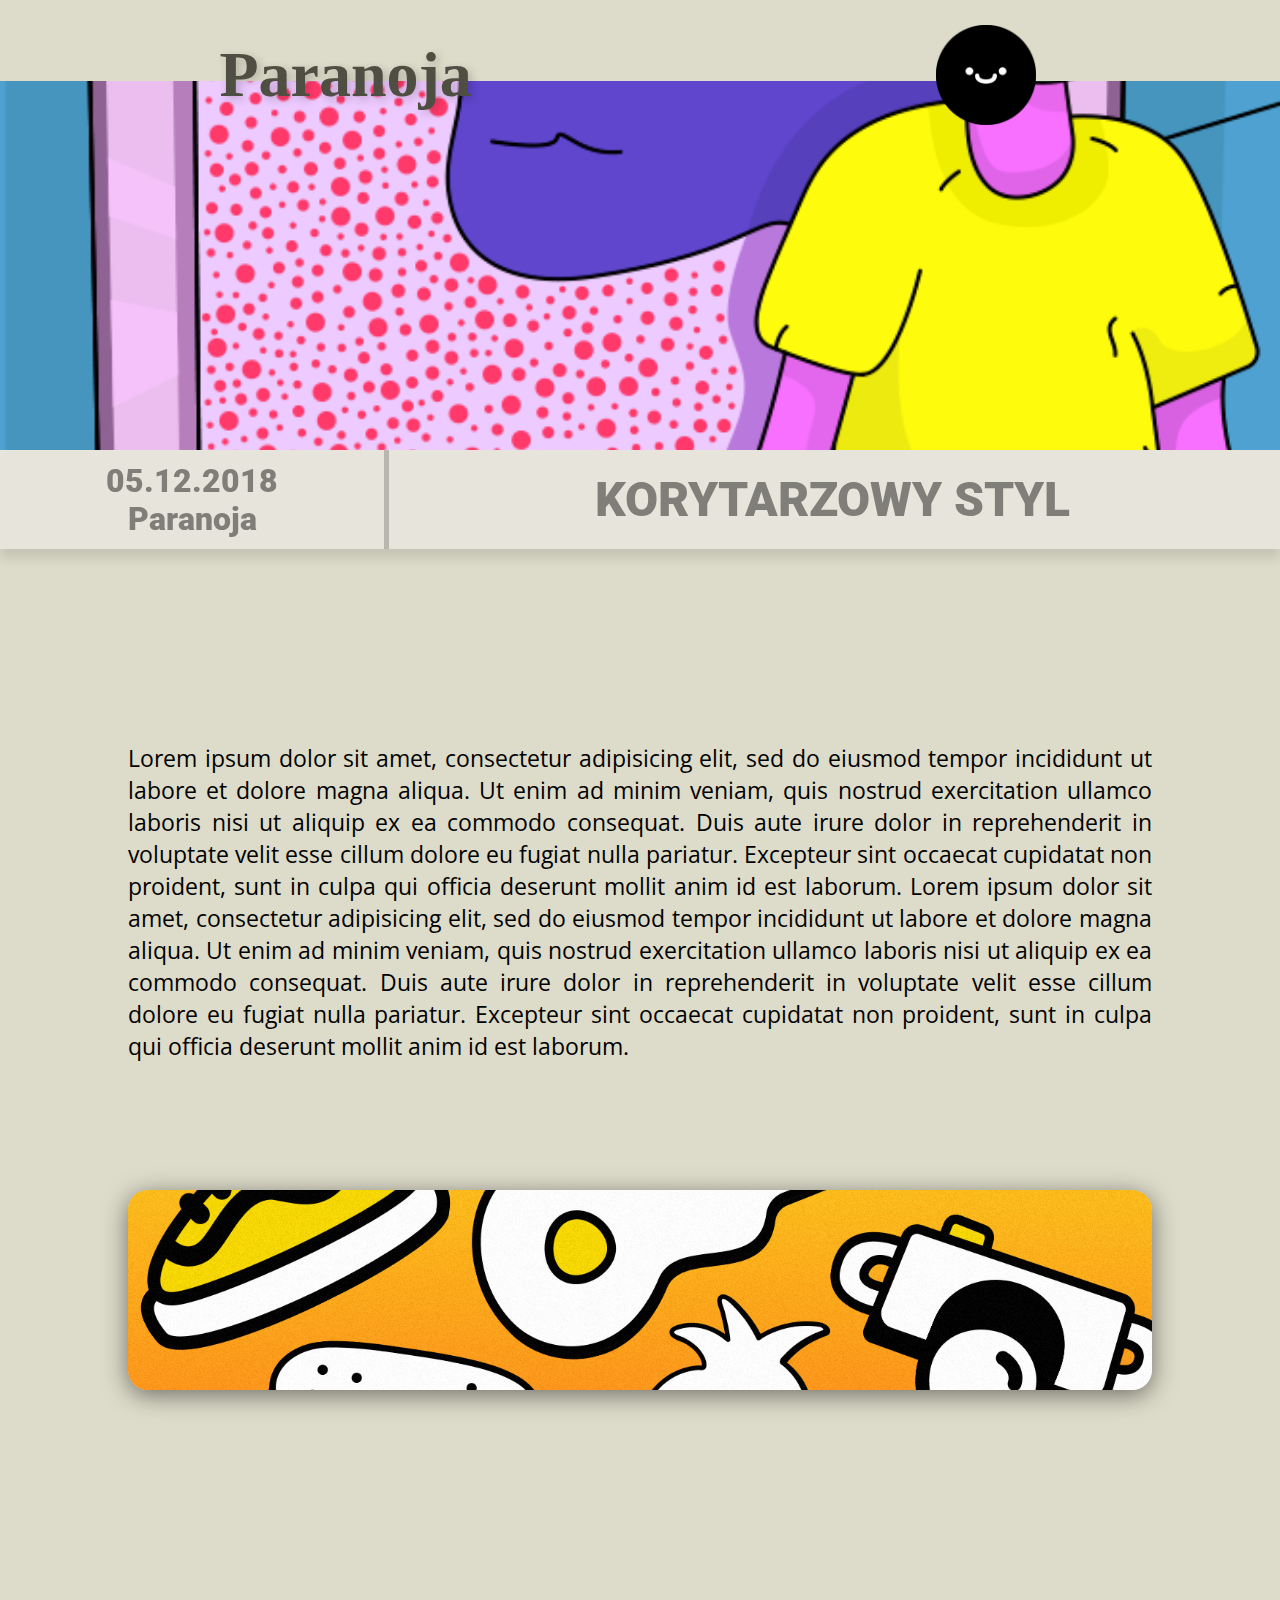
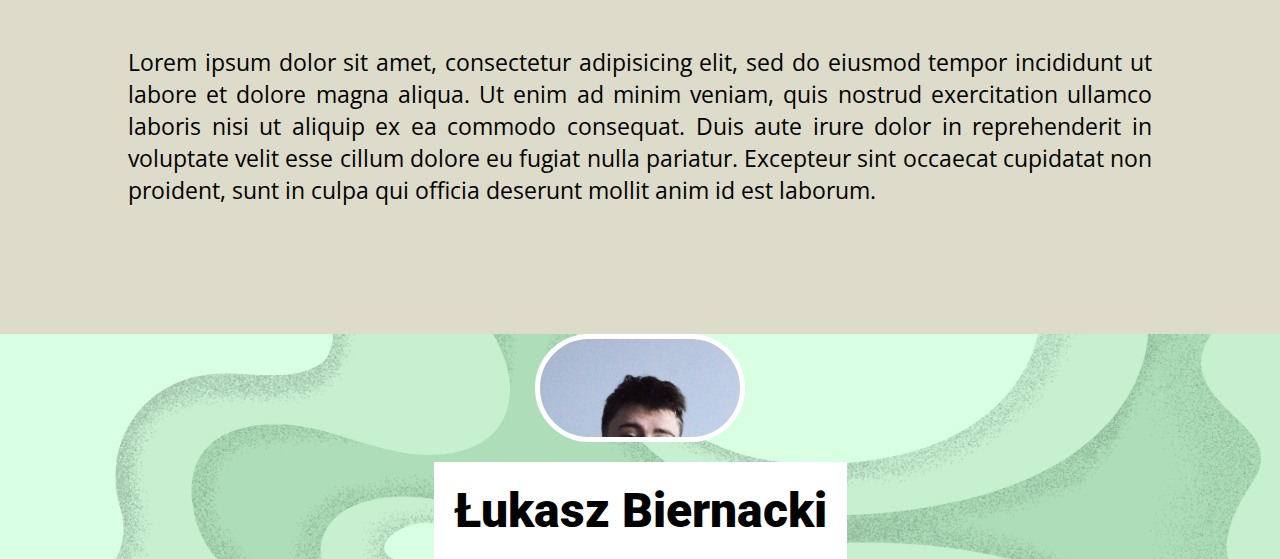
<file: artykuly/art.1/index.html>
<!DOCTYPE html>
<html lang="pl" dir="ltr">
  <head>
    <meta charset="utf-8">
    <link rel="stylesheet" href="css/mobile.min.css">
    <link rel="stylesheet" href="../../css/menu.min.css">
    <script src="https://ajax.googleapis.com/ajax/libs/jquery/3.3.1/jquery.min.js"></script>
  </head>
  <body>
<!--
    <div class="load">

      <div style="width:100%;height:0;padding-bottom:56%;position:relative;">
        <iframe src="https://giphy.com/embed/e1UnLP04KQpgx6c5Zt" width="100%" height="100%" style="position:absolute" frameBorder="0" class="giphy-embed" allowFullScreen></iframe>
      </div> -->

    </div>


    <div class="menu_display">

            <div class="head">

                <div class="motyw">
                    <div class="circle" id="circle"></div>

                </div>

            </div>

            <div class="text">

                  <h2> <a href="../../glowna/index.html">Głowna</a> </h2>
                  <h2> <a href="../tworcy/index.html">Twórcy</a> </h2>
                  <h2> <a href="#">Zapisz się!</a> </h2>
            </div>


            <button class="back" id="back"> Wróć </button>

    </div>


    <header>

      <div class="menu">

          <div class="menu__bar" id="open"></div>

          <a href="../../glowna/index.html"> <h1>Paranoja</h1> </a>

      </div>

    </header>


    <article>

      <div class="pic"></div>

      <div class="glow">

            <div class="glow__data"> 05.12.2018 <br> Paranoja </div>
            <div class="glow__naglowek"> KORYTARZOWY STYL </div>
      </div>

      <div class="text" id="text-art">
            <p>
              Lorem ipsum dolor sit amet, consectetur adipisicing elit,
              sed do eiusmod tempor incididunt ut labore et dolore magna aliqua.
              Ut enim ad minim veniam, quis nostrud exercitation ullamco laboris
              nisi ut aliquip ex ea commodo consequat. Duis aute irure dolor in
              reprehenderit in voluptate velit esse cillum dolore eu fugiat nulla
              pariatur. Excepteur sint occaecat cupidatat non proident, sunt in
              culpa qui officia deserunt mollit anim id est laborum.
              Lorem ipsum dolor sit amet, consectetur adipisicing elit,
              sed do eiusmod tempor incididunt ut labore et dolore magna aliqua.
              Ut enim ad minim veniam, quis nostrud exercitation ullamco laboris
              nisi ut aliquip ex ea commodo consequat. Duis aute irure dolor in
              reprehenderit in voluptate velit esse cillum dolore eu fugiat nulla pariatur.
              Excepteur sint occaecat cupidatat non proident,
              sunt in culpa qui officia deserunt mollit anim id est laborum.
            </p>

      <div class="text__img"></div>


            <p>
              Lorem ipsum dolor sit amet, consectetur adipisicing elit,
              sed do eiusmod tempor incididunt ut labore et dolore magna aliqua.
              Ut enim ad minim veniam, quis nostrud exercitation ullamco laboris
              nisi ut aliquip ex ea commodo consequat. Duis aute irure dolor in
              reprehenderit in voluptate velit esse cillum dolore eu fugiat nulla pariatur.
              Excepteur sint occaecat cupidatat non proident,
              sunt in culpa qui officia deserunt mollit anim id est laborum.

            </p>

      </div>

      <div class="autor">
        <div class="face"></div>
        <h3>Łukasz Biernacki</h3>
      </div>




    </article>


    <script src="script.js"></script>
    <script src="../../script/menu.js"></script>
  </body>
</html>
</file>
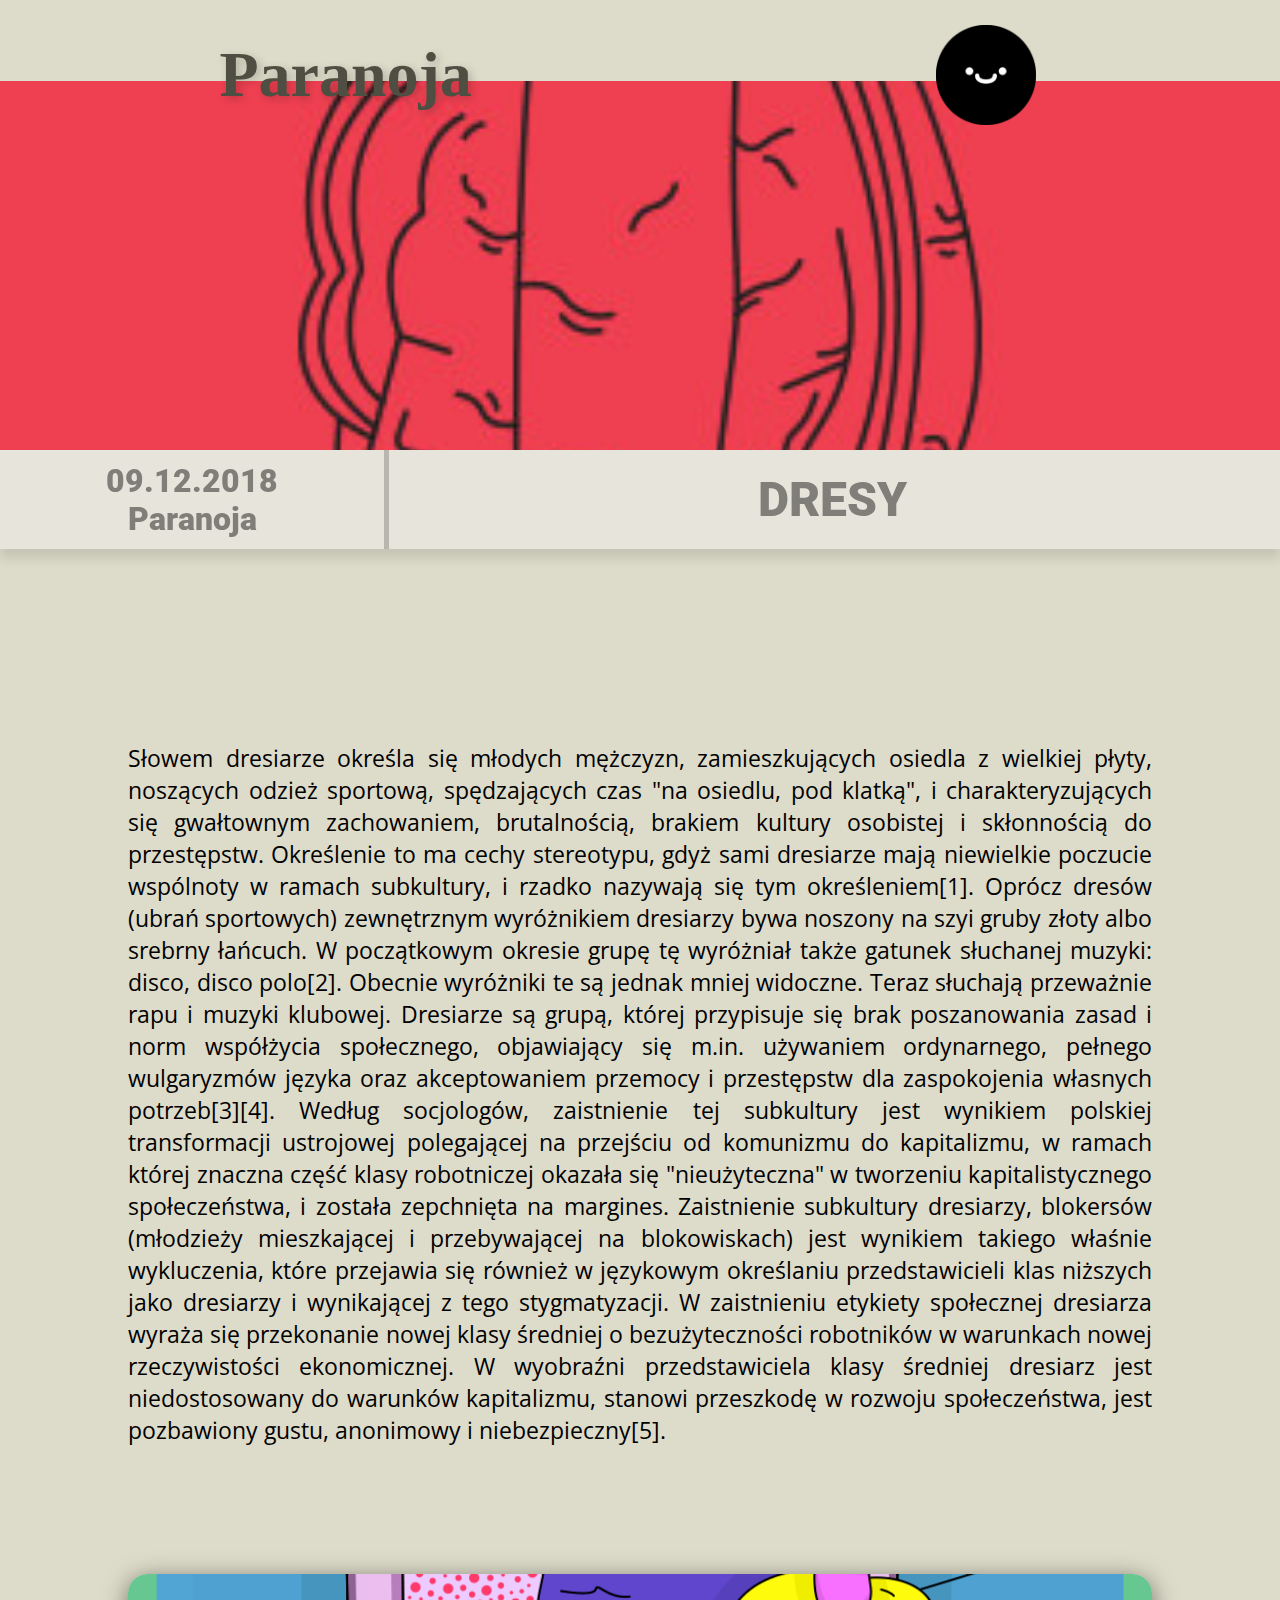
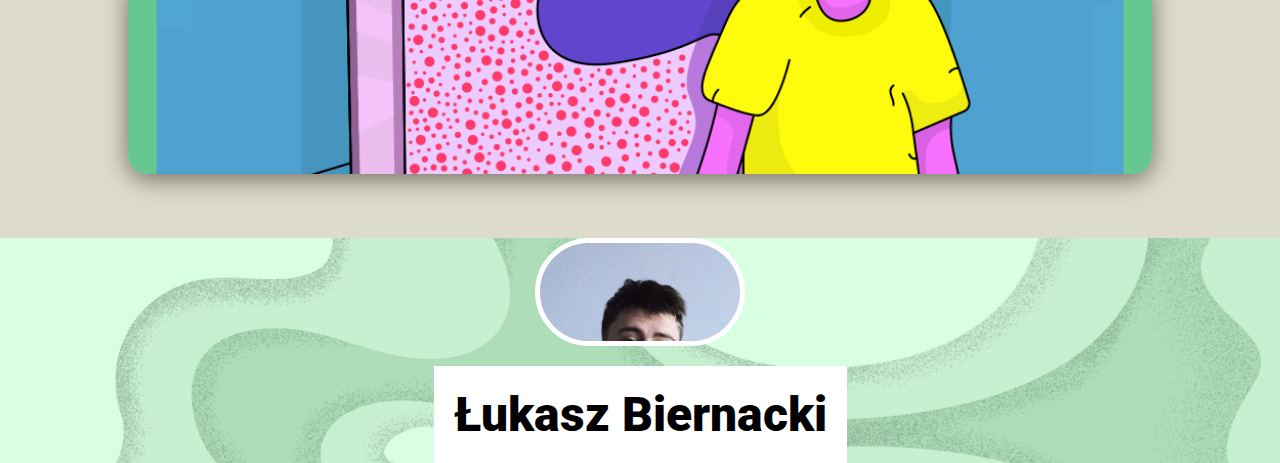
<file: artykuly/art.2/index.html>
<!DOCTYPE html>
<html lang="pl" dir="ltr">
  <head>
    <meta charset="utf-8">
    <link rel="stylesheet" href="css/mobile.min.css">
    <link rel="stylesheet" href="../../css/menu.min.css">
    <script src="https://ajax.googleapis.com/ajax/libs/jquery/3.3.1/jquery.min.js"></script>
  </head>
  <body>
<!--
    <div class="load">

      <div style="width:100%;height:0;padding-bottom:56%;position:relative;">
        <iframe src="https://giphy.com/embed/e1UnLP04KQpgx6c5Zt" width="100%" height="100%" style="position:absolute" frameBorder="0" class="giphy-embed" allowFullScreen></iframe>
      </div> -->

    </div>


    <div class="menu_display">

            <div class="head">

                <div class="motyw">
                    <div class="circle" id="circle"></div>

                </div>

            </div>

            <div class="text">

                  <h2> <a href="../../glowna/index.html">Głowna</a> </h2>
                  <h2> <a href="../tworcy/index.html">Twórcy</a> </h2>
                  <h2> <a href="#">Zapisz się!</a> </h2>
            </div>


            <button class="back" id="back"> Wróć </button>

    </div>


    <header>

      <div class="menu">

          <div class="menu__bar" id="open"></div>

          <a href="../../glowna/index.html"> <h1>Paranoja</h1> </a>

      </div>

    </header>


    <article>

      <div class="pic"></div>

      <div class="glow">

            <div class="glow__data"> 09.12.2018 <br> Paranoja </div>
            <div class="glow__naglowek"> DRESY </div>
      </div>

      <div class="text" id="text-art">
            <p>
              Słowem dresiarze określa się młodych mężczyzn, zamieszkujących osiedla z wielkiej płyty,
              noszących odzież sportową, spędzających czas "na osiedlu, pod klatką", i charakteryzujących się gwałtownym zachowaniem,
              brutalnością, brakiem kultury osobistej i skłonnością do przestępstw.
              Określenie to ma cechy stereotypu,
              gdyż sami dresiarze mają niewielkie poczucie wspólnoty w ramach subkultury,
              i rzadko nazywają się tym określeniem[1]. Oprócz dresów (ubrań sportowych) zewnętrznym
              wyróżnikiem dresiarzy bywa noszony na szyi gruby złoty albo srebrny łańcuch. W początkowym okresie
              grupę tę wyróżniał także gatunek słuchanej muzyki: disco, disco polo[2]. Obecnie wyróżniki te są jednak mniej widoczne.
              Teraz słuchają przeważnie rapu i muzyki klubowej.

              Dresiarze są grupą, której przypisuje się brak poszanowania zasad i norm
              współżycia społecznego, objawiający się m.in. używaniem ordynarnego, pełnego wulgaryzmów
              języka oraz akceptowaniem przemocy i przestępstw dla zaspokojenia własnych potrzeb[3][4].

              Według socjologów, zaistnienie tej subkultury jest wynikiem polskiej transformacji ustrojowej polegającej na
              przejściu od komunizmu do kapitalizmu, w ramach której znaczna część klasy robotniczej okazała się "nieużyteczna"
              w tworzeniu kapitalistycznego społeczeństwa, i została zepchnięta na margines. Zaistnienie subkultury dresiarzy, blokersów
              (młodzieży mieszkającej i przebywającej na blokowiskach) jest wynikiem takiego właśnie wykluczenia, które przejawia się również
              w językowym określaniu przedstawicieli klas niższych jako dresiarzy i wynikającej z tego stygmatyzacji. W zaistnieniu etykiety społecznej
              dresiarza wyraża się przekonanie nowej klasy średniej o bezużyteczności robotników w warunkach nowej rzeczywistości ekonomicznej. W wyobraźni
              przedstawiciela klasy średniej dresiarz jest niedostosowany do warunków
              kapitalizmu, stanowi przeszkodę w rozwoju społeczeństwa, jest pozbawiony gustu, anonimowy i niebezpieczny[5].
            </p>

      <div class="text__img"></div>
      

      </div>

      <div class="autor">
        <div class="face"></div>
        <h3>Łukasz Biernacki</h3>
      </div>




    </article>


    <script src="script.js"></script>
    <script src="../../script/menu.js"></script>
  </body>
</html>
</file>
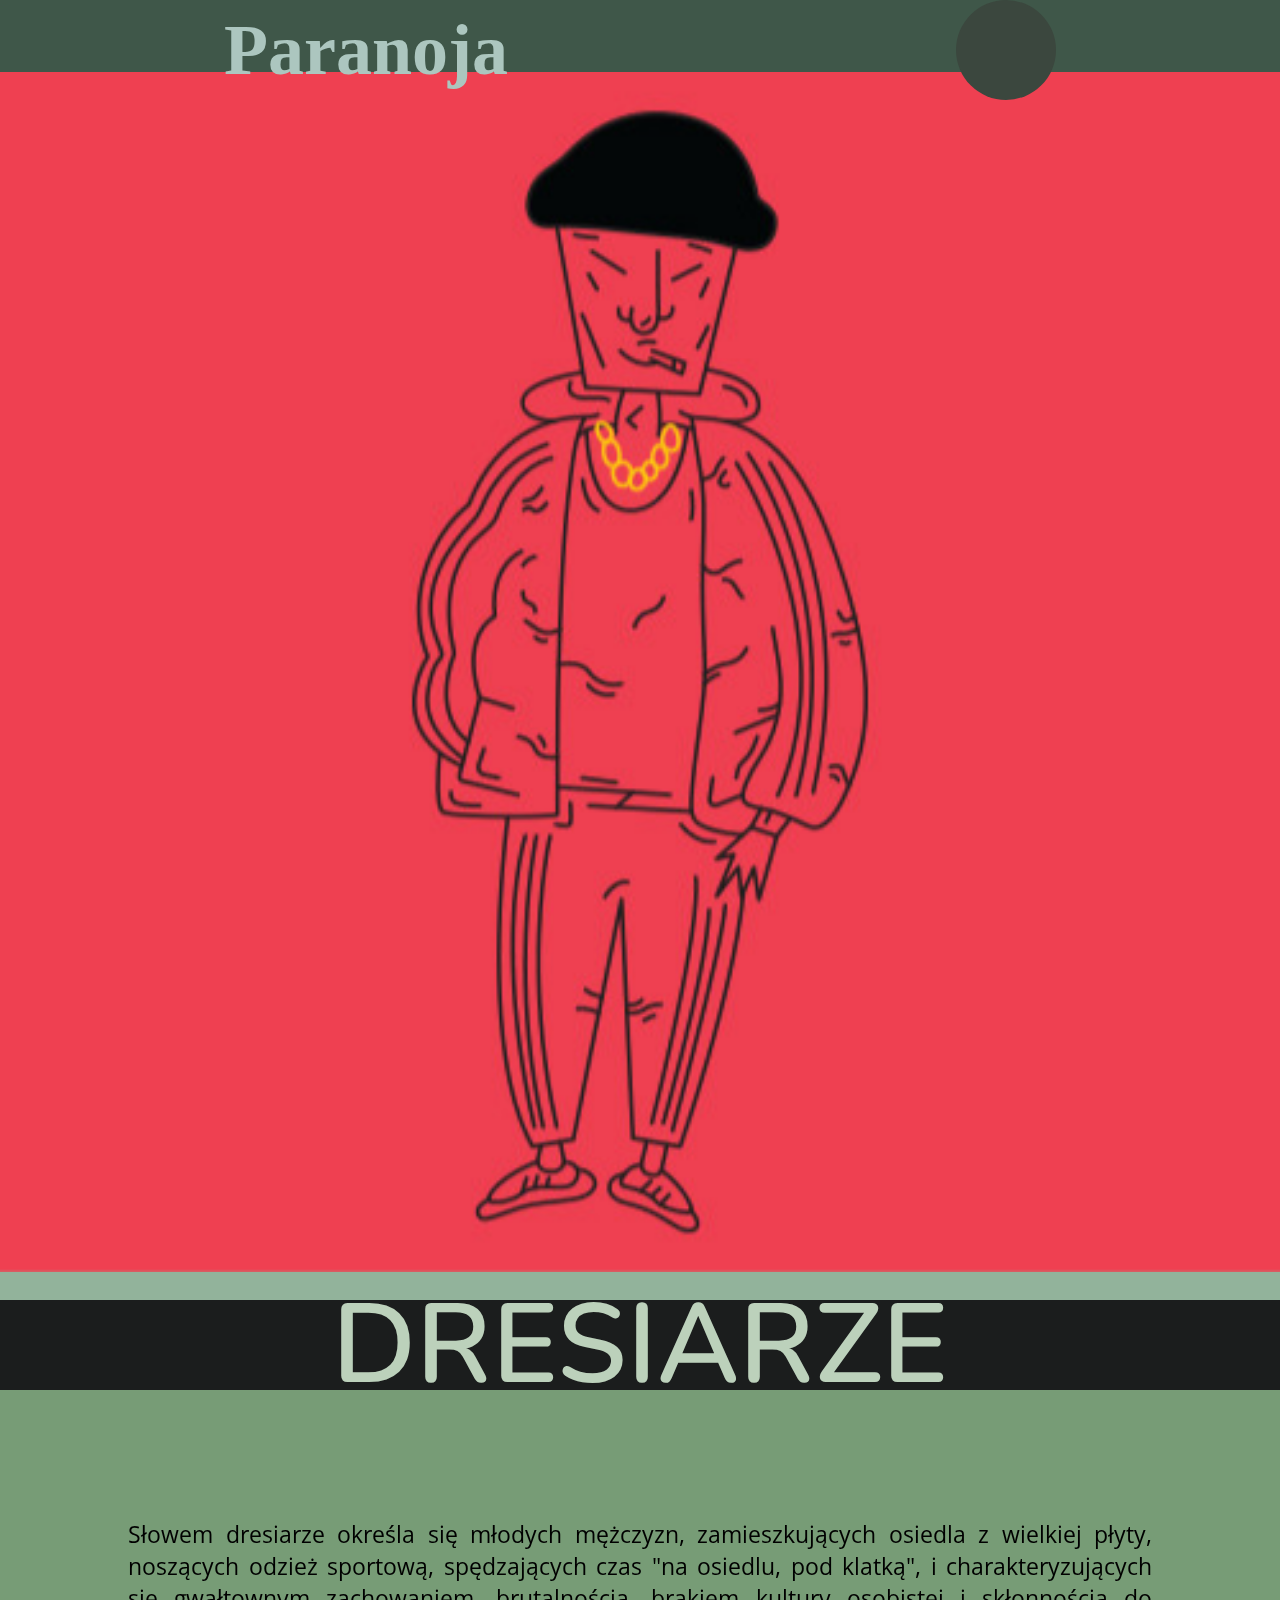
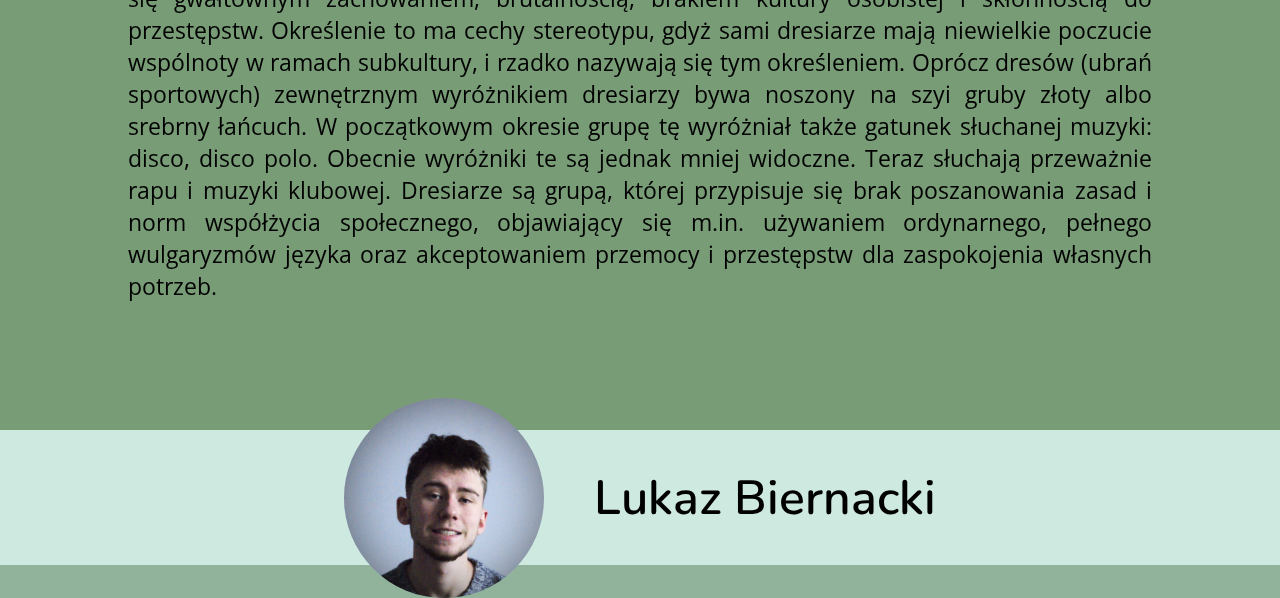
<file: artykuly/dres/index.html>
<!DOCTYPE html>
<html lang="pl" dir="ltr">
  <head>
    <meta charset="utf-8">
    <link rel="stylesheet" href="css/mobile.min.css">
    <script src="https://ajax.googleapis.com/ajax/libs/jquery/3.3.1/jquery.min.js"></script>
  </head>
  <body>
<!--
    <div class="load">

      <div style="width:100%;height:0;padding-bottom:56%;position:relative;">
        <iframe src="https://giphy.com/embed/e1UnLP04KQpgx6c5Zt" width="100%" height="100%" style="position:absolute" frameBorder="0" class="giphy-embed" allowFullScreen></iframe>
      </div> -->

    </div>

    <div class="menu_display">

          <div class="head">
            <h1>Wybieraj rozsądnie!</h1>

          </div>

          <div class="text">

                <h2> <a href="../../glowna/index.html">Dom</a> </h2>
                <h2> <a href="#">Najnowsza <br> Edycja</a> </h2>
                <h2> <a href="#">Zapisz się <br> do Nas!</a> </h2>
                <h2> <a href="#">Gra</a> </h2>

          </div>


          <button class="back" id="back"> Wróć </button>

    </div>



    <header>

      <div class="menu">

          <div class="menu__bar" id="open"></div>

          <h1>Paranoja</h1>

      </div>

    </header>


    <article>

      <div class="pic"></div>

      <div class="glow">
            <h2>DRESIARZE</h2>
      </div>


      <div class="text">
            <p>
              Słowem dresiarze określa się młodych mężczyzn,
              zamieszkujących osiedla z wielkiej płyty, noszących odzież sportową,
              spędzających czas "na osiedlu, pod klatką", i charakteryzujących się
              gwałtownym zachowaniem, brutalnością, brakiem kultury osobistej i skłonnością do
              przestępstw. Określenie to ma cechy stereotypu, gdyż sami dresiarze mają niewielkie
              poczucie wspólnoty w ramach subkultury, i rzadko nazywają się tym określeniem.
              Oprócz dresów (ubrań sportowych) zewnętrznym wyróżnikiem dresiarzy bywa noszony na
              szyi gruby złoty albo srebrny łańcuch. W początkowym okresie grupę tę wyróżniał także
              gatunek słuchanej muzyki: disco, disco polo. Obecnie wyróżniki te są jednak mniej
              widoczne. Teraz słuchają przeważnie rapu i muzyki klubowej.

              Dresiarze są grupą, której przypisuje się brak poszanowania zasad i norm
              współżycia społecznego, objawiający się m.in. używaniem ordynarnego, pełnego
              wulgaryzmów języka oraz akceptowaniem przemocy i przestępstw dla zaspokojenia
              własnych potrzeb.
            </p>

      </div>

      <div class="autor">
        <div class="face"></div>
        <h3>Lukaz Biernacki</h3>
      </div>




    </article>


    <script src="script.js"></script>
    <script src="../../script/menu.js"></script>
  </body>
</html>
</file>
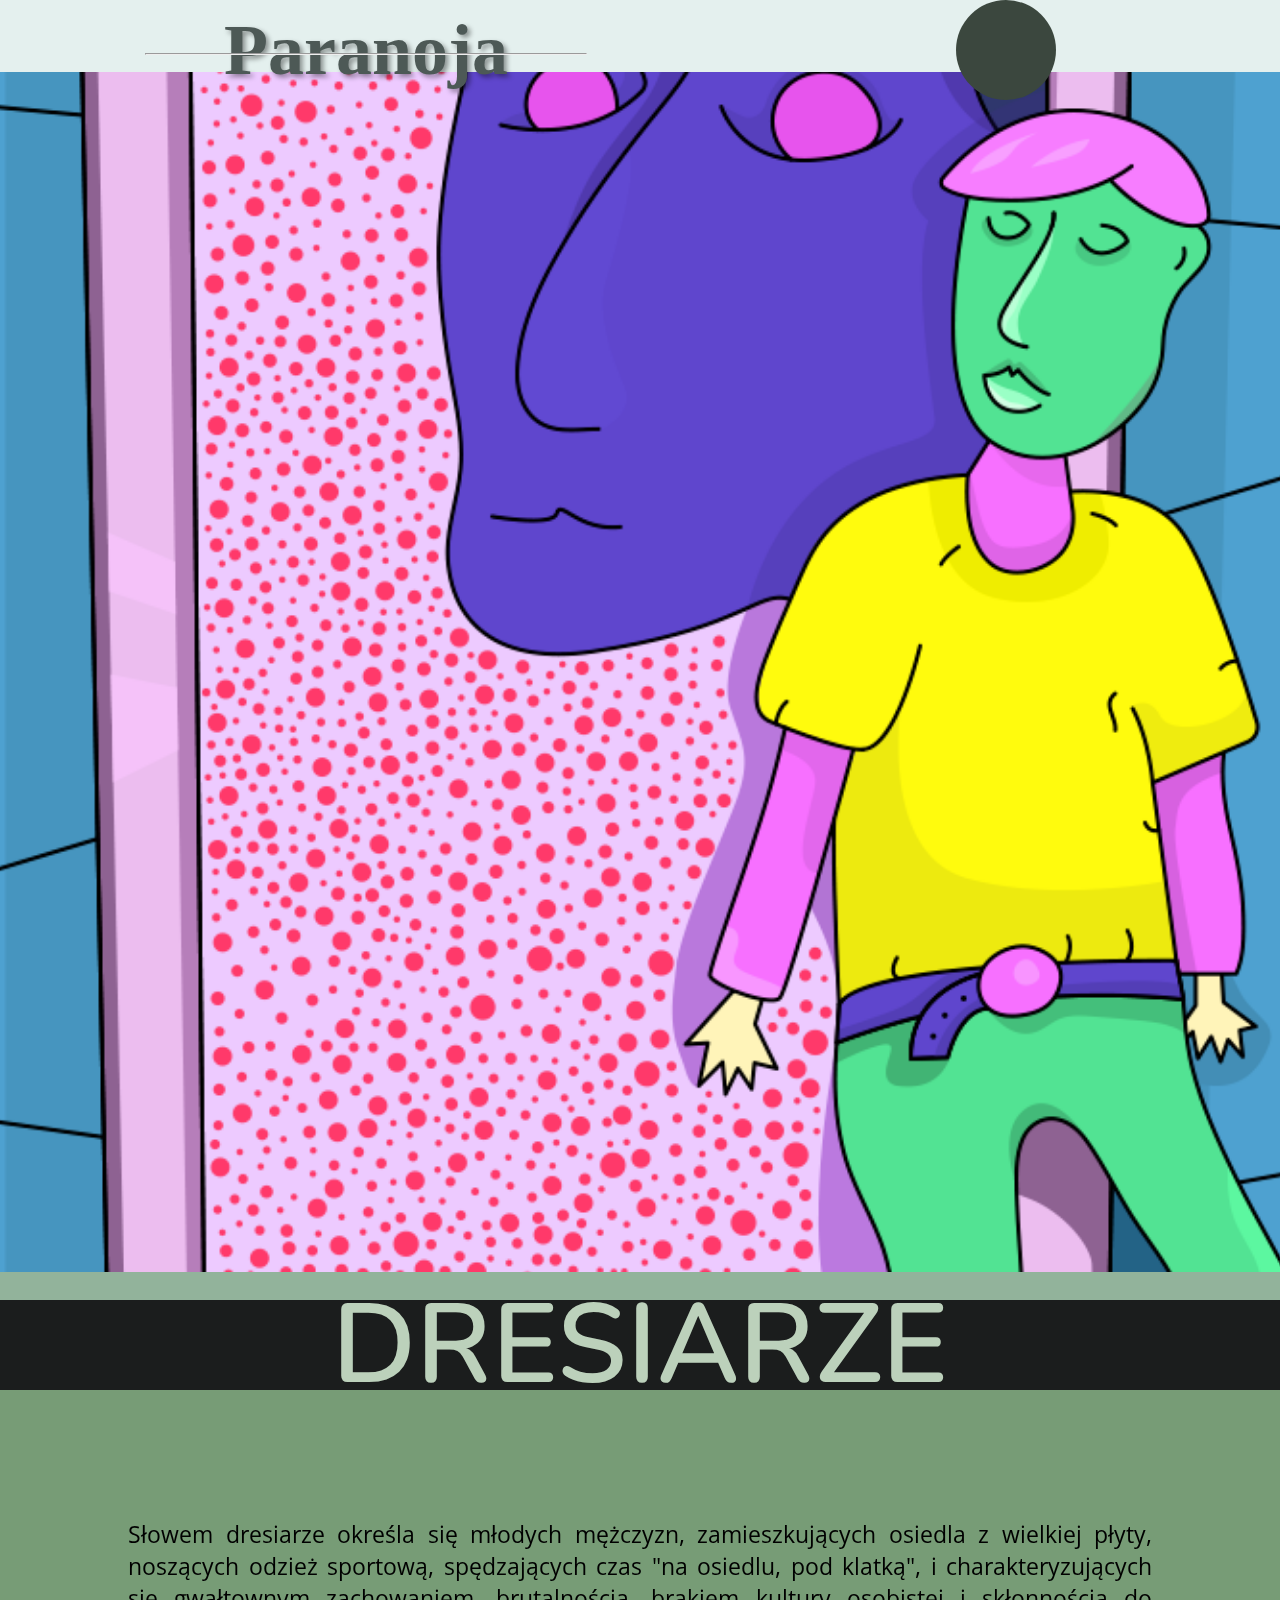
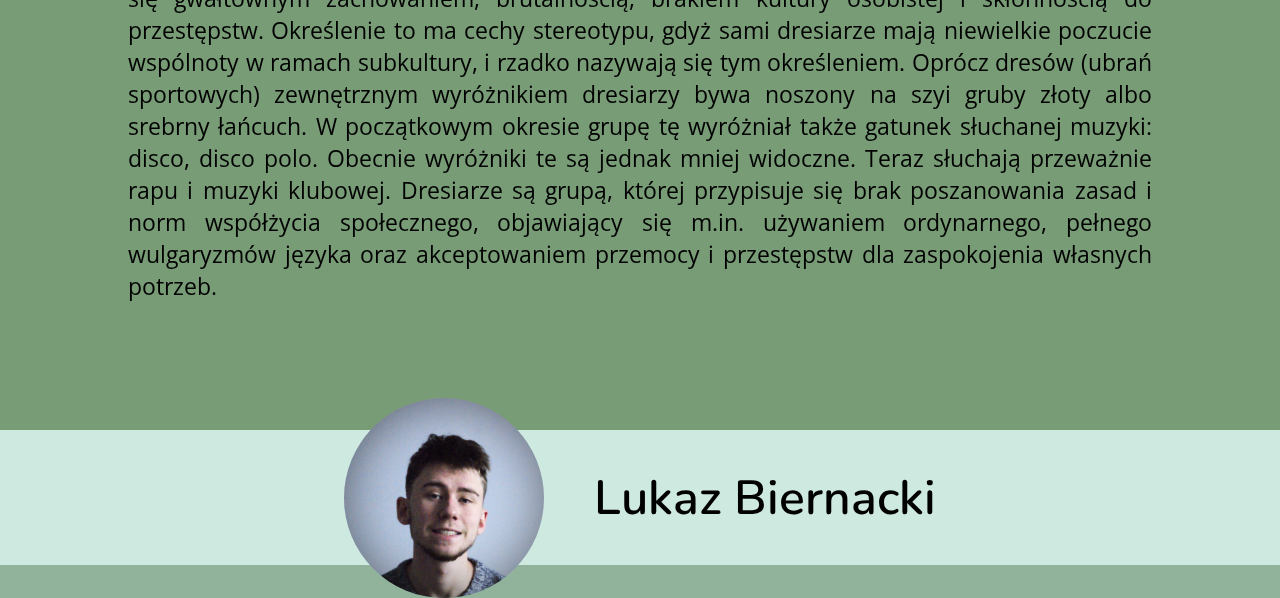
<file: artykuly/tagi/index.html>
<!DOCTYPE html>
<html lang="pl" dir="ltr">
  <head>
    <meta charset="utf-8">
    <link rel="stylesheet" href="css/mobile.min.css">
    <script src="https://ajax.googleapis.com/ajax/libs/jquery/3.3.1/jquery.min.js"></script>
  </head>
  <body>
<!--
    <div class="load">

      <div style="width:100%;height:0;padding-bottom:56%;position:relative;">
        <iframe src="https://giphy.com/embed/e1UnLP04KQpgx6c5Zt" width="100%" height="100%" style="position:absolute" frameBorder="0" class="giphy-embed" allowFullScreen></iframe>
      </div> -->

    </div>

    <div class="menu_display">

          <div class="head">
            <h1>Wybieraj rozsądnie!</h1>

          </div>

          <div class="text">

                <h2> <a href="../../glowna/index.html">Dom</a> </h2>
                <h2> <a href="#">Najnowsza <br> Edycja</a> </h2>
                <h2> <a href="#">Zapisz się <br> do Nas!</a> </h2>
                <h2> <a href="#">Gra</a> </h2>

          </div>


          <button class="back" id="back"> Wróć </button>

    </div>



    <header>

      <div class="menu">

          <div class="menu__bar" id="open"></div>

          <h1>Paranoja</h1>
          <hr>

      </div>

    </header>


    <article>

      <div class="pic"></div>

      <div class="glow">
            <h2>DRESIARZE</h2>
      </div>


      <div class="text">
            <p>
              Słowem dresiarze określa się młodych mężczyzn,
              zamieszkujących osiedla z wielkiej płyty, noszących odzież sportową,
              spędzających czas "na osiedlu, pod klatką", i charakteryzujących się
              gwałtownym zachowaniem, brutalnością, brakiem kultury osobistej i skłonnością do
              przestępstw. Określenie to ma cechy stereotypu, gdyż sami dresiarze mają niewielkie
              poczucie wspólnoty w ramach subkultury, i rzadko nazywają się tym określeniem.
              Oprócz dresów (ubrań sportowych) zewnętrznym wyróżnikiem dresiarzy bywa noszony na
              szyi gruby złoty albo srebrny łańcuch. W początkowym okresie grupę tę wyróżniał także
              gatunek słuchanej muzyki: disco, disco polo. Obecnie wyróżniki te są jednak mniej
              widoczne. Teraz słuchają przeważnie rapu i muzyki klubowej.

              Dresiarze są grupą, której przypisuje się brak poszanowania zasad i norm
              współżycia społecznego, objawiający się m.in. używaniem ordynarnego, pełnego
              wulgaryzmów języka oraz akceptowaniem przemocy i przestępstw dla zaspokojenia
              własnych potrzeb.
            </p>

      </div>

      <div class="autor">
        <div class="face"></div>
        <h3>Lukaz Biernacki</h3>
      </div>




    </article>


    <script src="script.js"></script>
    <script src="../../script/menu.js"></script>
  </body>
</html>
</file>
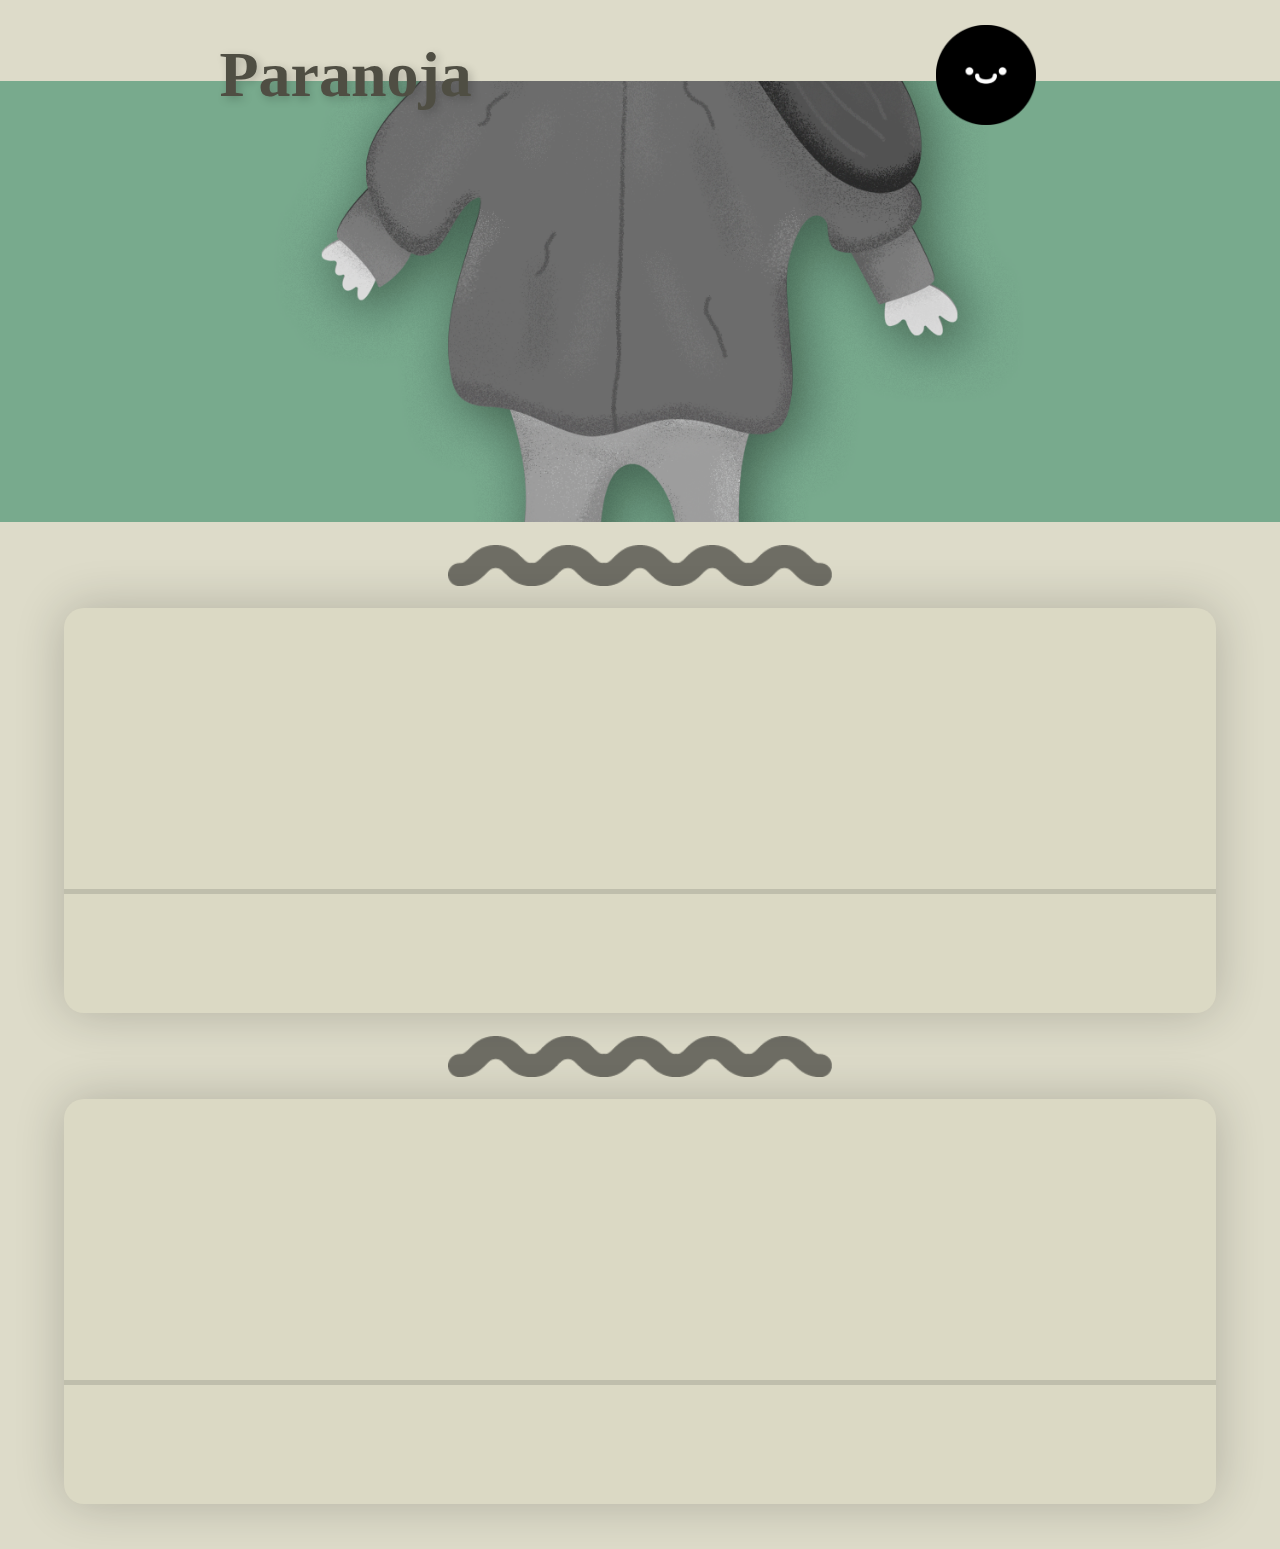
<file: artykuly/tworcy/index.html>
<!DOCTYPE html>
<html lang="pl" dir="ltr">
  <head>
    <meta charset="utf-8">
    <link rel="stylesheet" href="css/mobile.min.css">
    <link rel="stylesheet" href="../../css/menu.min.css">
    <script src="https://ajax.googleapis.com/ajax/libs/jquery/3.3.1/jquery.min.js"></script>
  </head>
  <body>
<!--
    <div class="load">

      <div style="width:100%;height:0;padding-bottom:56%;position:relative;">
        <iframe src="https://giphy.com/embed/e1UnLP04KQpgx6c5Zt" width="100%" height="100%" style="position:absolute" frameBorder="0" class="giphy-embed" allowFullScreen></iframe>
      </div> -->

    </div>


    <div class="menu_display">

            <div class="head">

                <h1>Tryb Dzień/Noc</h1>

                <div class="motyw">
                    <div class="circle" id="circle"></div>
                </div>

            </div>

            <div class="text">

                  <h2> <a href="../../glowna/index.html">Głowna</a> </h2>
                  <h2> <a class="light" href="#">Twórcy</a> </h2>
                  <h2> <a href="#">Zapisz się!</a> </h2>
            </div>


            <button class="back" id="back"> Wróć </button>

    </div>


    <header>

      <div class="menu">

          <div class="menu__bar" id="open"></div>

          <a href="../../glowna/index.html"> <h1>Paranoja</h1> </a>

      </div>

    </header>

    <div class="autor_display">
      <!-- INTRO -->
      <div class="autor__pic"></div>
      <h1 class="autor__text">Łukasz</h1>
      <h1 class="autor__text">Biernacki</h1>
      <!-- INTRO -->

      <div class="autor__images">
          <div class="image"></div>
          <div class="image"></div>
      </div>

      <hr>

      <p class="autor_para">
        Lorem ipsum dolor sit amet, consectetur adipisicing elit,
        sed do eiusmod tempor incididunt ut labore et dolore magna
        aliqua. Ut enim ad minim veniam, quis nostrud exercitation ullamco
        laboris nisi ut aliquip ex ea commodo consequat. Duis aute irure dolor.
      </p>

      <div class="autor__back" id="autor__back"> Wroc</div>

    </div>


    <article>

      <div class="pic"></div>

      <hr>




      <div class="osoba">

            <div class="nazwa" id="name1">
                <h3> Asia Kozioł </h3>
                <h4>Redaktorka naczelna</p>
            </div>

            <hr class="osoba__hr">

            <div class="twarz" id="face1"></div>
            <button id="btn1"> więcej </button>

      </div>




      <hr>



      <div class="osoba">

            <div class="nazwa" id="name2">
                <h3> Łukasz Biernacki </h3>
                <h4>Redaktor artystyczny</p>
            </div>

            <hr class="osoba__hr">

            <div class="twarz" id="face2"></div>
            <button id="btn2"> więcej </button>

      </div>


    </article>

    <script src="script.js"></script>
    <script src="../../script/menu.js"></script>
  </body>
</html>
</file>
<file: artykuly/art.1/css/mobile.min.css>
@import url("https://fonts.googleapis.com/css?family=Nunito:600,700");@import url("https://fonts.googleapis.com/css?family=Open+Sans:300,400");@import url("https://fonts.googleapis.com/css?family=Roboto:400,500,700,900");@import url("https://fonts.googleapis.com/css?family=Nunito:600,700");@import url("https://fonts.googleapis.com/css?family=Open+Sans:300,400");@import url("https://fonts.googleapis.com/css?family=Roboto:400,500,700,900");a{text-decoration:none;color:black}a:active{-webkit-tap-highlight-color:transparent;-moz-tap-highlight-color:transparent;-o-tap-highlight-color:transparent;tap-highlight-color:transparent}.light{padding:25px;background:#8b9f77}*{margin:0;padding:0}body{background:#dddbc9}a{text-decoration:none;color:black}hr{opacity:0.5;margin-top:2vh;margin-bottom:2vh;width:30%;height:50px;background:url("../../../img/hr.png") center center no-repeat;background-size:contain;border:0;z-index:8}.load{width:100%;height:100vh;background:#f4f5ec;position:fixed;z-index:30;display:flex;justify-content:center;align-items:center}article{width:100%;display:flex;flex-direction:column;align-items:center}article .pic{position:fixed;margin-top:8vh;width:100%;height:50vh;background:url("../../../img/oparty.png") center center;background-size:150%;z-index:-100}article .glow{width:100%;height:11vh;margin-top:50vh;background:#e7e5db;display:grid;grid-template:1fr / 30% 70%;justify-content:center;align-items:center;text-align:center;z-index:7;font-family:'Roboto', sans-serif;font-size:3rem;font-weight:900;color:#807e78;box-shadow:0 10px 10px rgba(0,0,0,0.1)}article .glow__naglowek{width:100%;height:100%;display:flex;justify-content:center;align-items:center;grid-area:1 / 2 / 1 / 3}article .glow__data{width:100%;height:100%;display:flex;justify-content:center;align-items:center;grid-area:1 / 1 / 1 / 1;font-size:2rem;border-right:5px solid rgba(0,0,0,0.2)}article .text{margin-top:-7vh;width:100%;background:#dddbc9;z-index:6}article .text__img{width:80%;border-radius:20px;height:200px;background:url("../../../img/vans.jpg") center center no-repeat;background-size:100%;margin-top:5%;margin-bottom:5%;margin-left:50%;transform:translateX(-50%);box-shadow:0 5px 25px rgba(0,0,0,0.5)}article p{margin-top:20%;margin-bottom:10%;margin-left:10%;margin-right:10%;font-family:'Open Sans', sans-serif;font-weight:400;font-size:1.45rem;text-align:justify}.autor{width:100%;height:25vh;display:flex;flex-direction:column;align-items:center;justify-content:center;background:#d1ceb4 url("../img/bg.jpg");background-size:cover}.autor .face{width:200px;height:200px;background:url("../img/face.jpg");background-size:cover;border-radius:1000px;border:5px solid white}.autor h3{margin-top:15px;font-size:3rem;font-family:'Roboto', sans-serif;font-weight:900;background:white;padding:20px;margin-top:20px}
</file>
<file: css/menu.min.css>
@import url("https://fonts.googleapis.com/css?family=Roboto:400,500,700,900");.menu_display{display:none;position:fixed;width:100%;height:0vh;background:#e7e5db;z-index:10;grid-template:8vh 80% auto / 1fr}.menu_display .head{width:100%;height:9vh;background:#cae6d7;display:grid;grid-template:1fr / 1fr 1fr;justify-content:center;align-items:center}.menu_display h1{font-size:4rem;color:#e3c3ab;font-family:arial}.menu_display h2{margin-top:2.5vh;font-size:9rem;font-family:'Roboto', sans-serif;font-weight:900}.menu_display h2:first-child{margin-top:5vh}.menu_display a{color:#1f2122}.menu_display .text{grid-area:2 / 1 / 3 / 1;width:85%;justify-self:center}.menu_display .back{grid-area:3 / 1 / 4 / 1;width:300px;height:100px;margin-bottom:50px;border-radius:200px;outline:none;border:none;background:#bb2e2e;justify-self:center;font-size:3rem;font-family:'Roboto', sans-serif;align-self:flex-end;color:#e3c3ab}.menu_display .motyw{grid-area:1 / 2 / 1 / 3;width:200px;height:75px;background:#555;border-radius:100px;display:flex;align-items:center;box-shadow:inset 0 0 20px rgba(0,0,0,0.5);justify-self:center}.menu_display .head h1{font-family:'Lora', serif;font-size:3.5rem;color:#4f4e43;text-shadow:3px 3px 10px rgba(0,0,0,0.2);grid-area:1 / 1 / 1 / 1;justify-self:flex-end}.menu_display .circle{margin-left:10px;width:55px;height:55px;background:#f0f0f0;border-radius:100px}.menu{display:grid;position:fixed;width:100%;height:9vh;z-index:9;background:#dddbc9;grid-area:1fr / 80% 20%}.menu__bar{grid-area:1 / 2 / 1 / 3;width:150px;height:150px;background:url("../img/usmiech.png") center center no-repeat;background-size:100px;justify-self:center;align-self:center}.menu a{display:grid;grid-area:1 / 1 / 1 / 2;justify-content:center;align-items:center}.menu h1{font-family:'Lora', serif;font-size:4rem;color:#4f4e43;text-shadow:3px 3px 10px rgba(0,0,0,0.2)}.animation{animation:out 1s}@keyframes out{0%{opacity:1;transform:scale(1)}100%{opacity:0;transform:scale(0.5)}}
</file>
<file: artykuly/art.2/css/mobile.min.css>
@import url("https://fonts.googleapis.com/css?family=Nunito:600,700");@import url("https://fonts.googleapis.com/css?family=Open+Sans:300,400");@import url("https://fonts.googleapis.com/css?family=Roboto:400,500,700,900");@import url("https://fonts.googleapis.com/css?family=Nunito:600,700");@import url("https://fonts.googleapis.com/css?family=Open+Sans:300,400");@import url("https://fonts.googleapis.com/css?family=Roboto:400,500,700,900");a{text-decoration:none;color:black}a:active{-webkit-tap-highlight-color:transparent;-moz-tap-highlight-color:transparent;-o-tap-highlight-color:transparent;tap-highlight-color:transparent}.light{padding:25px;background:#8b9f77}*{margin:0;padding:0}body{background:#dddbc9}a{text-decoration:none;color:black}hr{opacity:0.5;margin-top:2vh;margin-bottom:2vh;width:30%;height:50px;background:url("../../../img/hr.png") center center no-repeat;background-size:contain;border:0;z-index:8}.load{width:100%;height:100vh;background:#f4f5ec;position:fixed;z-index:30;display:flex;justify-content:center;align-items:center}article{width:100%;display:flex;flex-direction:column;align-items:center}article .pic{position:fixed;margin-top:8vh;width:100%;height:50vh;background:url("../../../img/Dres.jpg") center center;background-size:150%;z-index:-100}article .glow{width:100%;height:11vh;margin-top:50vh;background:#e7e5db;display:grid;grid-template:1fr / 30% 70%;justify-content:center;align-items:center;text-align:center;z-index:7;font-family:'Roboto', sans-serif;font-size:3rem;font-weight:900;color:#807e78;box-shadow:0 10px 10px rgba(0,0,0,0.1)}article .glow__naglowek{width:100%;height:100%;display:flex;justify-content:center;align-items:center;grid-area:1 / 2 / 1 / 3}article .glow__data{width:100%;height:100%;display:flex;justify-content:center;align-items:center;grid-area:1 / 1 / 1 / 1;font-size:2rem;border-right:5px solid rgba(0,0,0,0.2)}article .text{margin-top:-7vh;width:100%;background:#dddbc9;z-index:6}article .text__img{width:80%;border-radius:20px;height:200px;background:url("../../../img/oparty.png") center center no-repeat;background-size:100%;margin-top:5%;margin-bottom:5%;margin-left:50%;transform:translateX(-50%);box-shadow:0 5px 25px rgba(0,0,0,0.5)}article p{margin-top:20%;margin-bottom:10%;margin-left:10%;margin-right:10%;font-family:'Open Sans', sans-serif;font-weight:400;font-size:1.45rem;text-align:justify}.autor{width:100%;height:25vh;display:flex;flex-direction:column;align-items:center;justify-content:center;background:#d1ceb4 url("../img/bg.jpg");background-size:cover}.autor .face{width:200px;height:200px;background:url("../img/face.jpg");background-size:cover;border-radius:1000px;border:5px solid white}.autor h3{margin-top:15px;font-size:3rem;font-family:'Roboto', sans-serif;font-weight:900;background:white;padding:20px;margin-top:20px}
</file>
<file: artykuly/dres/css/mobile.min.css>
@import url("https://fonts.googleapis.com/css?family=Indie+Flower");@import url("https://fonts.googleapis.com/css?family=Nunito:600,700");@import url("https://fonts.googleapis.com/css?family=Open+Sans:300,400");*{margin:0;padding:0}body{background:#92b39b}a{text-decoration:none;color:black}.load{width:100%;height:100vh;background:#f4f5ec;position:fixed;z-index:30;display:flex;justify-content:center;align-items:center}.menu_display{display:none;position:fixed;width:100%;height:0vh;background:#de7d2d;background:-moz-linear-gradient(45deg, #de7d2d 0%, #ef6653 100%);background:-webkit-linear-gradient(45deg, #de7d2d 0%, #ef6653 100%);background:linear-gradient(45deg, #de7d2d 0%, #ef6653 100%);filter:progid:DXImageTransform.Microsoft.gradient( startColorstr='#de7d2d', endColorstr='#ef6653',GradientType=1 );z-index:100;grid-template:8vh 80% auto / 1fr}.menu_display .head{width:100%;height:8vh;background:#dd6140;display:flex;justify-content:center;align-items:center}.menu_display h1{font-size:4rem;color:#e3c3ab;font-family:arial}.menu_display h2{margin-top:5vh;font-size:9rem;font-family:arial}.menu_display a{color:#ffa000}.menu_display .text{grid-area:2 / 1 / 3 / 1;width:85%;justify-self:center}.menu_display .back{grid-area:3 / 1 / 4 / 1;width:300px;height:100px;margin-bottom:50px;border-radius:200px;outline:none;border:none;background:#bb2e2e;justify-self:center;font-size:3rem;font-family:monospace;align-self:flex-end;color:#e3c3ab}.menu{display:grid;position:fixed;width:100%;height:8vh;z-index:20;background:#3f5749;grid-area:1fr / 1fr 1fr 1fr}.menu__bar{grid-area:1 / 2 / 1 / 3;width:100px;height:100px;background:#3b473e;justify-self:center;align-self:center;border-radius:50px}.menu h1{grid-area:1 / 1 / 1 / 2;align-self:center;font-size:4.5rem;color:#acc6bf;justify-self:center}article{width:100%;display:flex;flex-direction:column;align-items:center}article .pic{position:fixed;margin-top:8vh;width:100%;height:1200px;background:url("../../../img/Dres.jpg") center center;background-size:cover;z-index:-100}article .glow{width:100%;height:10vh;margin-top:1300px;background:#1b1d1d;display:flex;justify-content:center;align-items:center}article h2{font-family:'Nunito', sans-serif;font-size:7rem;font-weight:600;color:#bcd1bb}article .text{width:100%;background:#779c76}article p{margin:10%;font-family:'Open Sans', sans-serif;font-weight:400;font-size:1.45rem;text-align:justify}.autor{width:100%;height:15vh;display:flex;flex-direction:row;align-items:center;justify-content:center;background:#cee9e0}.autor .face{width:200px;height:200px;background:url("../img/face.jpg");background-size:cover;border-radius:1000px;box-shadow:inset 0 0 50px 1px rgba(0,0,0,0.5)}.autor h3{margin-left:50px;font-size:3rem;font-family:'Nunito', sans-serif;font-weight:600}
</file>
<file: artykuly/tagi/css/mobile.min.css>
@import url("https://fonts.googleapis.com/css?family=Indie+Flower");@import url("https://fonts.googleapis.com/css?family=Nunito:600,700");@import url("https://fonts.googleapis.com/css?family=Open+Sans:300,400");.menu_display{display:none;position:fixed;width:100%;height:0vh;background:#de7d2d;background:-moz-linear-gradient(45deg, #de7d2d 0%, #ef6653 100%);background:-webkit-linear-gradient(45deg, #de7d2d 0%, #ef6653 100%);background:linear-gradient(45deg, #de7d2d 0%, #ef6653 100%);filter:progid:DXImageTransform.Microsoft.gradient( startColorstr='#de7d2d', endColorstr='#ef6653',GradientType=1 );z-index:10;grid-template:8vh 80% auto / 1fr}.menu_display .head{width:100%;height:8vh;background:#dd6140;display:flex;justify-content:center;align-items:center}.menu_display h1{font-size:4rem;color:#e3c3ab;font-family:arial}.menu_display h2{margin-top:5vh;font-size:9rem;font-family:arial}.menu_display a{color:#ffa000}.menu_display .text{grid-area:2 / 1 / 3 / 1;width:85%;justify-self:center}.menu_display .back{grid-area:3 / 1 / 4 / 1;width:300px;height:100px;margin-bottom:50px;border-radius:200px;outline:none;border:none;background:#bb2e2e;justify-self:center;font-size:3rem;font-family:monospace;align-self:flex-end;color:#e3c3ab}.menu{display:grid;position:fixed;width:100%;height:8vh;z-index:9;background:#e4f0ee;grid-area:1fr / 1fr 1fr 1fr}.menu__bar{grid-area:1 / 2 / 1 / 3;width:100px;height:100px;background:#3b473e;justify-self:center;align-self:center;border-radius:50px}.menu h1{grid-area:1 / 1 / 1 / 2;align-self:center;font-size:4.5rem;color:#4d5956;text-shadow:3px 3px 5px rgba(0,0,0,0.4);justify-self:center}.menu hr{grid-area:1 / 1 / 1 / 2;align-self:flex-end;justify-self:center;margin-bottom:45px;background:#7a8f7f;height:0.25px;width:60%}*{margin:0;padding:0}body{background:#92b39b}a{text-decoration:none;color:black}.load{width:100%;height:100vh;background:#f4f5ec;position:fixed;z-index:30;display:flex;justify-content:center;align-items:center}article{width:100%;display:flex;flex-direction:column;align-items:center}article .pic{position:fixed;margin-top:8vh;width:100%;height:1200px;background:url("../../../img/oparty.png") center center;background-size:150%;z-index:-100}article .glow{width:100%;height:10vh;margin-top:1300px;background:#1b1d1d;display:flex;justify-content:center;align-items:center}article h2{font-family:'Nunito', sans-serif;font-size:7rem;font-weight:600;color:#bcd1bb}article .text{width:100%;background:#779c76}article p{margin:10%;font-family:'Open Sans', sans-serif;font-weight:400;font-size:1.45rem;text-align:justify}.autor{width:100%;height:15vh;display:flex;flex-direction:row;align-items:center;justify-content:center;background:#cee9e0}.autor .face{width:200px;height:200px;background:url("../img/face.jpg");background-size:cover;border-radius:1000px;box-shadow:inset 0 0 50px 1px rgba(0,0,0,0.5)}.autor h3{margin-left:50px;font-size:3rem;font-family:'Nunito', sans-serif;font-weight:600}
</file>
<file: artykuly/tworcy/css/mobile.min.css>
@import url("https://fonts.googleapis.com/css?family=Nunito:600,700");@import url("https://fonts.googleapis.com/css?family=Open+Sans:300,400");@import url("https://fonts.googleapis.com/css?family=Roboto:400,500,700,900");a{text-decoration:none;color:black}a:active{-webkit-tap-highlight-color:transparent;-moz-tap-highlight-color:transparent;-o-tap-highlight-color:transparent;tap-highlight-color:transparent}.light{padding:25px;background:#8b9f77}*{margin:0;padding:0}body{background:#dddbc9}hr{opacity:0.5;margin-top:2vh;margin-bottom:2vh;width:30%;height:50px;background:url("../../../img/hr.png") center center no-repeat;background-size:contain;border:0;z-index:7}.autor_display{position:fixed;width:100%;height:91vh;background:#e7e5d7;display:none;grid-template:30vh 6vh 30vh 1fr / 1fr;z-index:8;margin-top:9vh}.autor_display hr{grid-area:2 / 1 / 3 / 1;justify-self:center;align-self:center;z-index:7}.autor__text{opacity:0;position:absolute;font-family:"Roboto", sans-serif;font-weight:900;font-size:30rem;margin-top:5vh;line-height:23rem;margin-left:-450%;justify-self:center;align-self:flex-start;color:#fff;opacity:0;display:none;z-index:9}.autor__text:nth-child(3){margin-top:31rem;margin-left:-350%}.autor__pic{position:absolute;width:100%;height:91vh;margin-left:0%;background:#d4d2c0 url("../img/lb1.jpg") center center;background-size:cover;justify-self:center;display:flex;z-index:8}.autor__images{grid-area:1 / 1 / 2 / 1;width:90%;justify-self:center;display:flex;flex-direction:row;margin-top:30px}.image{width:50%;height:100%;border:2px solid black;border-radius:20px}.image:nth-child(1){background:url("../../../img/Dres.jpg") center center;background-size:cover;margin-right:10px}.image:nth-child(2){background:url("../../../img/vans.jpg") center center;background-size:cover;margin-left:10px}.autor_para{grid-area:3 / 1 / 4 / 1;width:90%;margin-top:-20px;font-family:'Open Sans', sans-serif;font-size:3rem;text-align:justify;justify-self:center}.autor__back{grid-area:1 / 1 / 5 / 1;width:300px;height:100px;margin-bottom:50px;border-radius:200px;outline:none;border:none;background:#1d1d1d;justify-self:center;align-self:flex-end;display:flex;justify-content:center;align-items:center;font-size:3rem;font-family:'Roboto', sans-serif;color:#e3c3ab}article{width:100%;display:flex;flex-direction:column;align-items:center;margin-bottom:5vh}article .pic{margin-top:8vh;width:100%;height:50vh;background:url("../img/pani.png") center center;background-size:cover;z-index:-100}article p{margin-top:20%;margin-bottom:10%;margin-left:10%;margin-right:10%;font-family:'Open Sans', sans-serif;font-weight:400;font-size:1.45rem;text-align:justify}article .osoba{width:90%;height:45vh;background:#dbd9c4;display:grid;grid-template:70% 5% 20% 5% / 1fr;box-shadow:0px 0px 50px rgba(0,0,0,0.2);border-radius:20px}article .osoba__hr{grid-area:2 / 1 / 3 / 1;width:100%;justify-self:center;align-self:flex-end;height:5px;background:rgba(37,43,37,0.3)}article .twarz{grid-area:1 / 1 / 1 / 3;width:100%;height:100%;border:30px solid #dbd9c4;box-sizing:border-box;border-radius:20px;justify-self:center;align-self:center;opacity:0}article .nazwa{grid-area:3 / 1 / 4 / 1;display:flex;flex-direction:column;justify-self:center;align-self:center;justify-content:center;align-items:center;opacity:0;margin-top:-100px}article #face1{background:url("../img/pani.png") center center;background-size:cover}article #face2{background:url("../img/lb.png") center center;background-size:cover}article h3{margin-top:-2vh;font-size:4rem;font-family:'Roboto', sans-serif;color:#242424;text-shadow:2px 2px 15px rgba(0,0,0,0.35);font-weight:900}article h4{font-size:2rem;font-family:'Roboto', sans-serif;font-weight:400;color:#525252;text-shadow:2px 2px 15px rgba(0,0,0,0.35)}article button{grid-area:4 / 1 / 5 / 1;display:flex;background:#242424;border:none;color:#d5d5d5;justify-content:center;align-items:center;font-size:2rem;margin-top:-3vh;width:175px;height:60px;border-radius:180px;justify-self:center;opacity:0}.showin{animation:anima 1s}@keyframes anima{0%{transform:scale(0.5);opacity:0}100%{transform:scale(1);opacity:1}}
</file>
